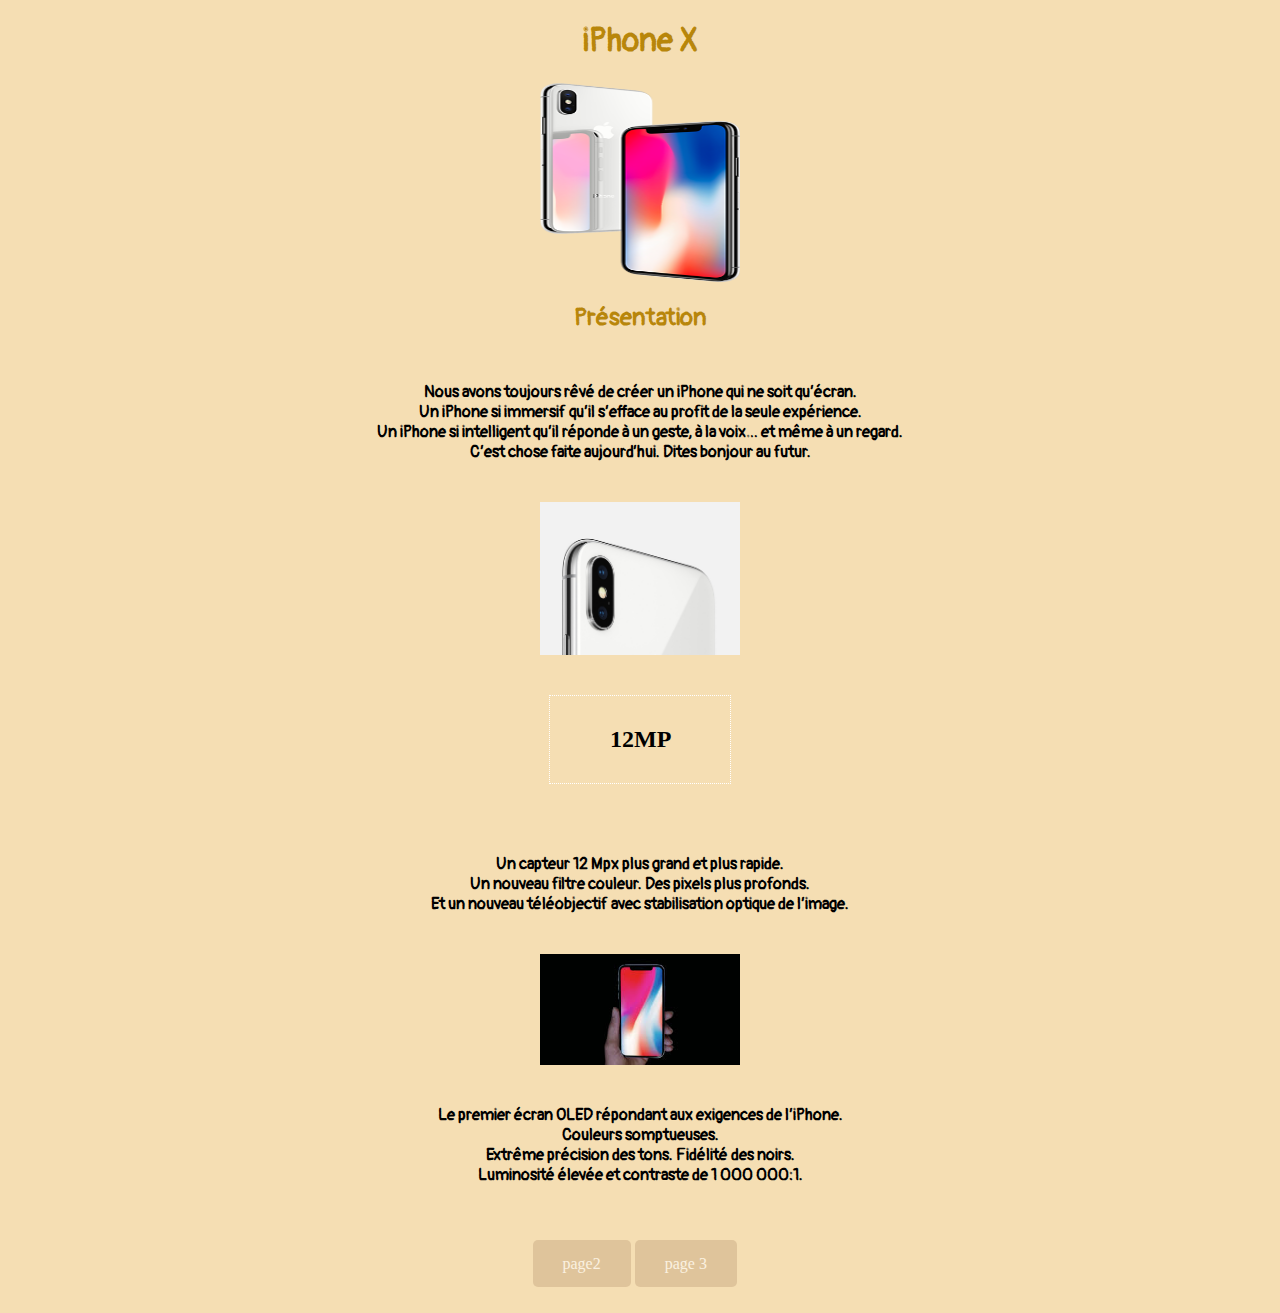
<file: index.html>
<!DOCTYPE html>
  <html lang="fr">
    <head>
      <meta charset="utf-8"/> <!-- permet de faire les accents -->
      <title>Hello iPhone</title>
      <meta name="description" content="Voici la description de ma page."/>
      <link href="https://fonts.googleapis.com/css?family=Pangolin" rel="stylesheet">
      <link href="https://fonts.googleapis.com/css?family=Nosifer" rel="stylesheet">
      <link rel="stylesheet" href="styles/style.css"/>
    </head>
    <body>
      <header>
          <h1>iPhone X </h1>
          <img class="iphone" src ="images/iphonex.png"/>
      </header>
      <main>
          <h2 class="first"> Présentation </h2>
          <p> <strong> Nous avons toujours rêvé de créer un iPhone qui ne soit qu’écran.<br>
          Un iPhone si immersif qu’il s’efface au profit de la seule expérience.<br>
          Un iPhone si intelligent qu’il réponde à un geste, à la voix… et même à un regard.<br>
          C’est chose faite aujourd’hui.
          Dites bonjour au futur.
          </strong> </p>
          <img src="images/appareil photo.jpg" width="200px"/>
          <h2 id="mgpx"> 12MP </h2>
          <p> <strong> Un capteur 12 Mpx plus grand et plus rapide.<br>
              Un nouveau filtre couleur. Des pixels plus profonds. <br>
               Et un nouveau téléobjectif avec stabilisation optique de l’image.
          </strong></p>
          <img src="images/ecran x.jpg" width="200px"/>
          <p><strong>
              Le premier écran OLED répondant aux exigences de l’iPhone. <br>
              Couleurs somptueuses. <br> Extrême précision des tons.
              Fidélité des noirs. <br> Luminosité élevée et contraste de 1 000 000:1.
          </strong></p>
          <div class="button1">
            <a href="../03_10/blog/monsite2.html"class="button">page2</a>
            <a href="../03_10/blog/monsite3.html" title="voir mon article"class="button">page 3</a>
         </div>
       </main>
    </body>
  </html>
</file>
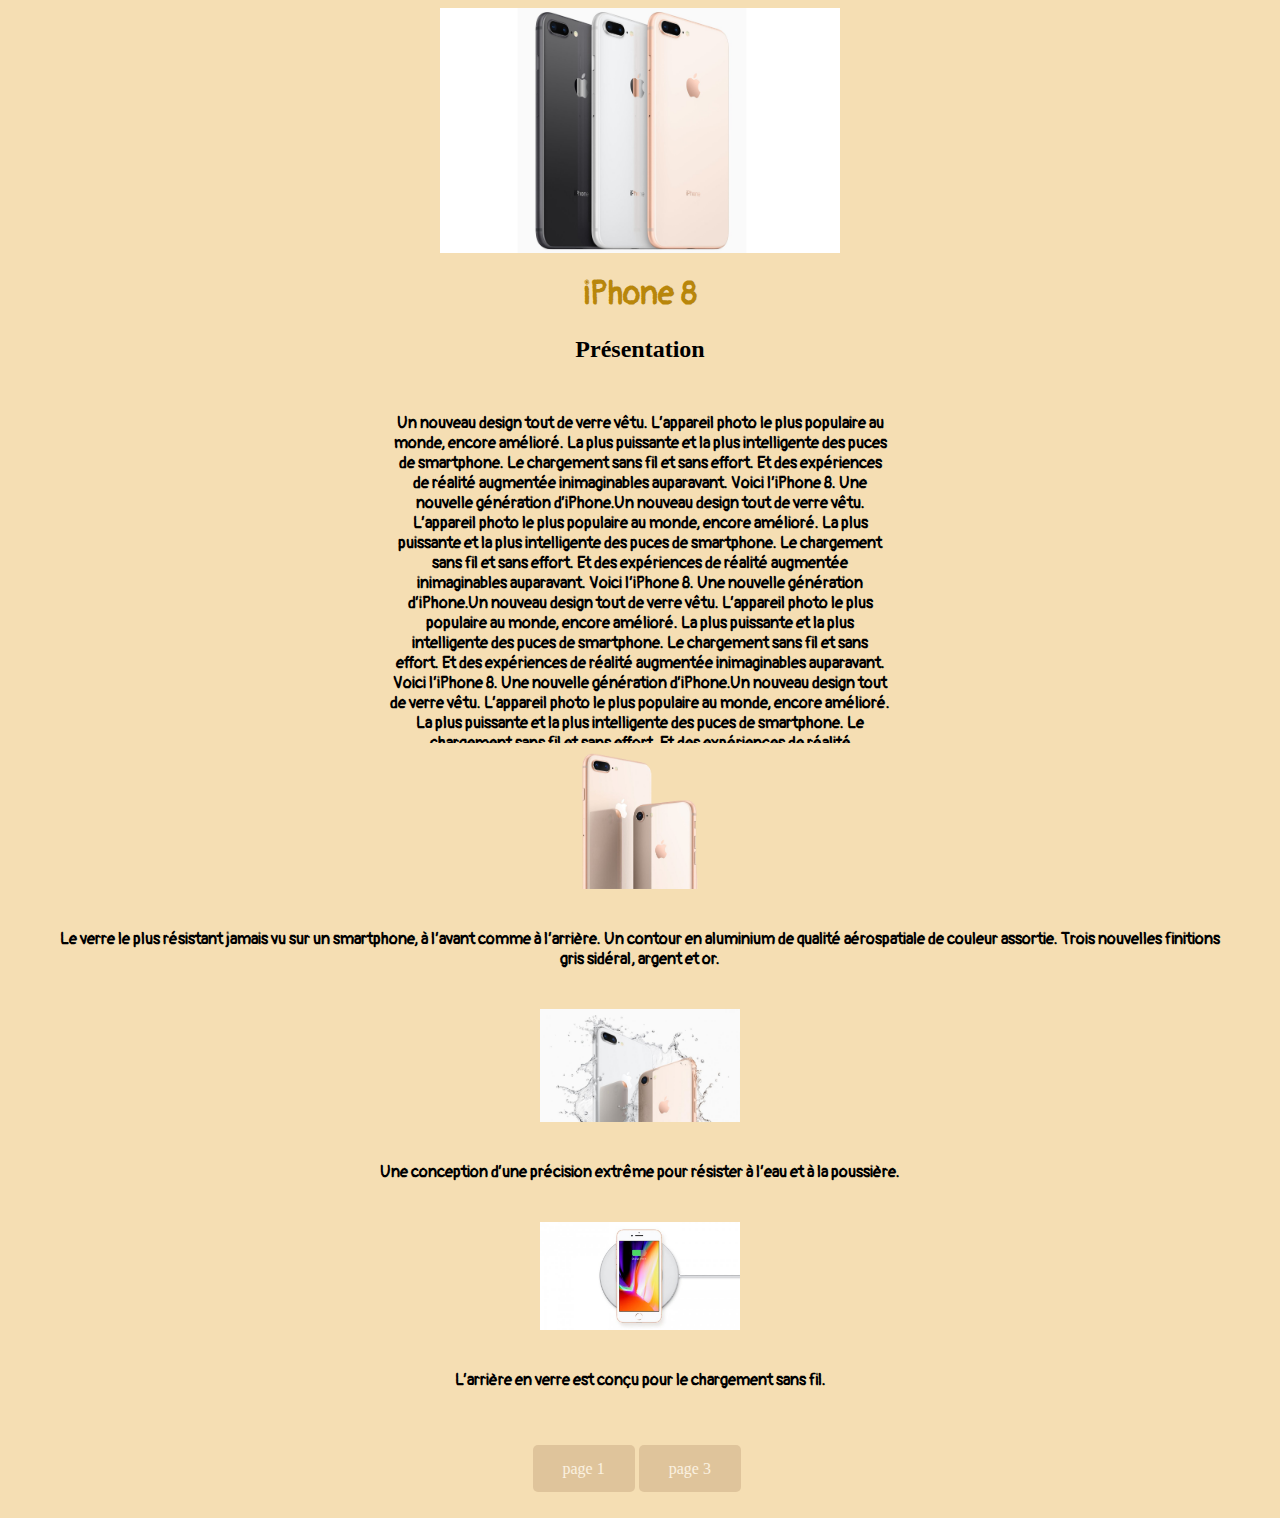
<file: blog/monsite2.html>
<!DOCTYPE html>
<html lang="fr">
  <head>
  <meta charset="utf-8"/>
  <title>Hello iPhone</title>
  <meta name="description" content="Voici la description de ma page.
  Balise prise en compte pour le référencement."/>
  <link href="https://fonts.googleapis.com/css?family=Pangolin" rel="stylesheet">
  <link href="https://fonts.googleapis.com/css?family=Nosifer" rel="stylesheet">
  <link rel="stylesheet" href="../styles/style.css"/>
  </head>
  <body>
    <header>
      <img src="../images/iphone8color.jpg" width="400px"/>
      <h1> iPhone 8 </h1>
    </header>
    <main>
      <h2 class="second"> Présentation </h2>
      <p id="long"><strong>Un nouveau design tout de verre vêtu.
          L’appareil photo le plus populaire au monde, encore amélioré.
          La plus puissante et la plus intelligente des puces de smartphone.
          Le chargement sans fil et sans effort.
          Et des expériences de réalité augmentée inimaginables auparavant.
          Voici l’iPhone 8. Une nouvelle génération d’iPhone.Un nouveau design tout de verre vêtu.
              L’appareil photo le plus populaire au monde, encore amélioré.
              La plus puissante et la plus intelligente des puces de smartphone.
              Le chargement sans fil et sans effort.
              Et des expériences de réalité augmentée inimaginables auparavant.
              Voici l’iPhone 8. Une nouvelle génération d’iPhone.Un nouveau design tout de verre vêtu.
                  L’appareil photo le plus populaire au monde, encore amélioré.
                  La plus puissante et la plus intelligente des puces de smartphone.
                  Le chargement sans fil et sans effort.
                  Et des expériences de réalité augmentée inimaginables auparavant.
                  Voici l’iPhone 8. Une nouvelle génération d’iPhone.Un nouveau design tout de verre vêtu.
                      L’appareil photo le plus populaire au monde, encore amélioré.
                      La plus puissante et la plus intelligente des puces de smartphone.
                      Le chargement sans fil et sans effort.
                      Et des expériences de réalité augmentée inimaginables auparavant.
                      Voici l’iPhone 8. Une nouvelle génération d’iPhone.
      </strong></p>
      <img src="../images/iphone8verre.png" width="200px"/>
      <p> <strong> Le verre le plus résistant jamais vu sur un smartphone, à l’avant comme à l’arrière.
          Un contour en aluminium de qualité aérospatiale de couleur assortie.
          Trois nouvelles finitions gris sidéral, argent et or.
      </strong></p>
      <img src="../images/iphone8eau.jpg" width="200px"/>
      <p><strong> Une conception d’une précision extrême pour résister à l’eau
           et à la poussière.
      </strong></p>
      <img src="../images/iphone8recharge.jpg" width="200px"/>
      <p><strong>
          L’arrière en verre est conçu pour le chargement sans fil.
      </strong></p>
    </main>
    <div class="button1">
      <a href="../index.html" title="voir mon article" class="button">page 1</a>
      <a href="monsite3.html" title="voir mon article" class="button">page 3</a>
    </div>
  </body>
 </html>
</file>
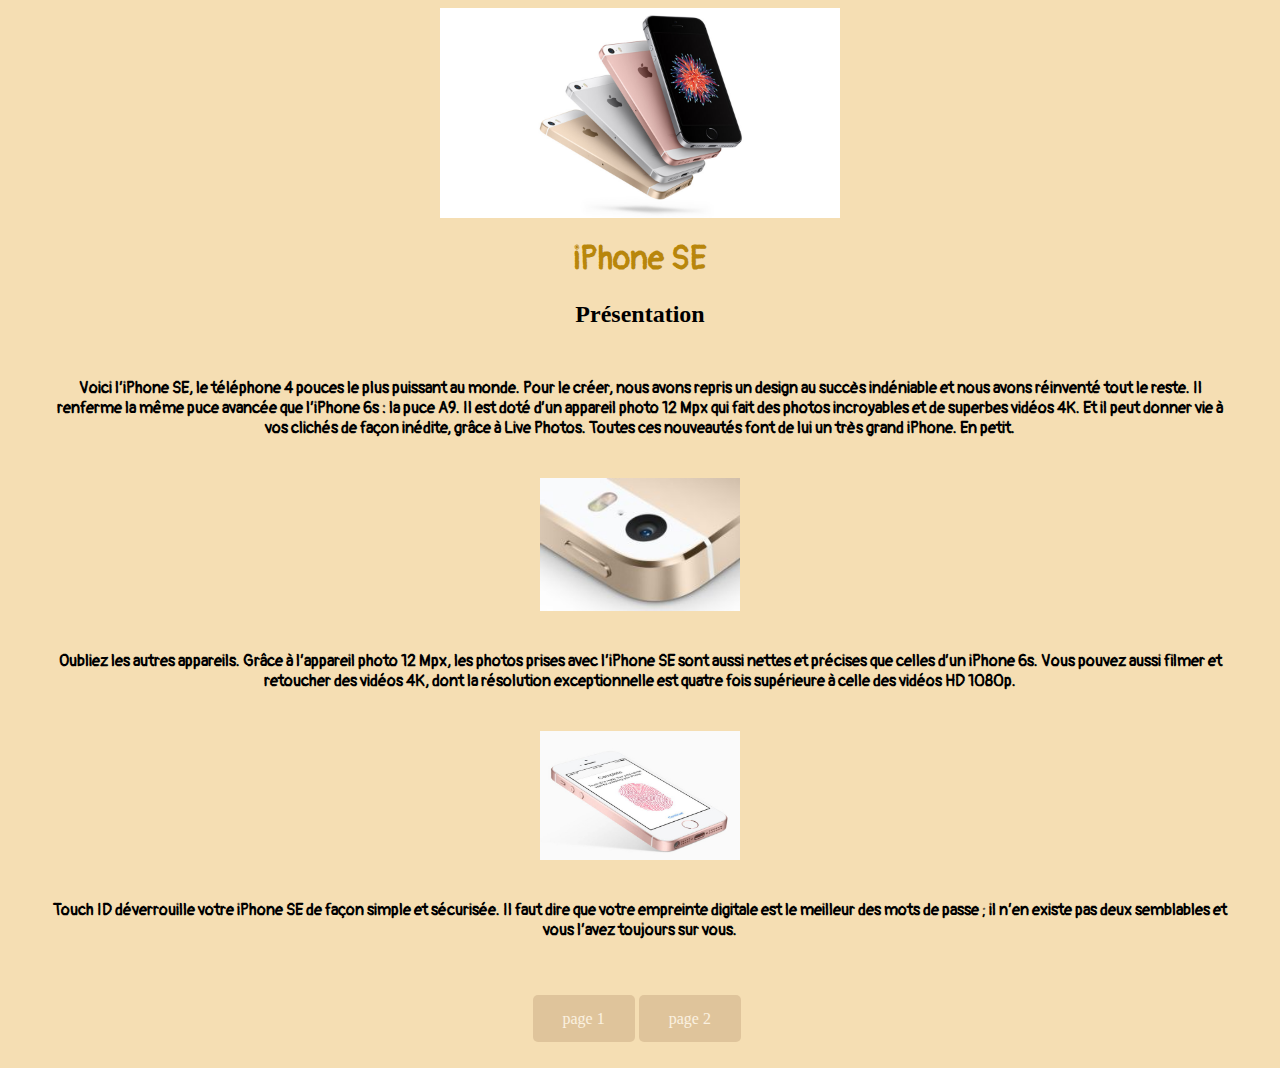
<file: blog/monsite3.html>
<!DOCTYPE html>
    <html lang="fr">
    <head>
      <meta charset="utf-8"/>
      <title>hello iPhone </title>
      <meta name="description" content="Voici la description de ma page.
      Balise prise en compte pour le référencement."/>
      <link href="https://fonts.googleapis.com/css?family=Pangolin" rel="stylesheet">
      <link href="https://fonts.googleapis.com/css?family=Nosifer" rel="stylesheet">
      <link rel="stylesheet" href="../styles/style.css"/>
    </head>
    <body>
    <header>
      <img src="../images/iphoneSE.jpg" width="400px"/>
      <h1>iPhone SE </h1>
    </header>
    <main>
    <h2 class="third"> Présentation </h2>
      <p><strong> Voici l’iPhone SE, le téléphone 4 pouces le plus puissant au monde.
        Pour le créer, nous avons repris un design au succès indéniable et nous avons réinventé tout le reste.
        Il renferme la même puce avancée que l’iPhone 6s : la puce A9.
         Il est doté d’un appareil photo 12 Mpx qui fait des photos incroyables et de superbes vidéos 4K.
         Et il peut donner vie à vos clichés de façon inédite, grâce à Live Photos.
         Toutes ces nouveautés font de lui un très grand iPhone. En petit.
      </strong></p>
      <img src="../images/appareilphotoSE.jpg" width="200px"/>
      <p><strong>Oubliez les autres appareils.
        Grâce à l’appareil photo 12 Mpx, les photos prises avec l’iPhone SE sont aussi nettes et précises que celles d’un iPhone 6s.
        Vous pouvez aussi filmer et retoucher des vidéos 4K, dont la résolution exceptionnelle
        est quatre fois supérieure à celle des vidéos HD 1080p.
      </strong></p>
      <img src="../images/iphoneSetouchId.jpg" width="200px"/>
      <p><strong> Touch ID déverrouille votre iPhone SE de façon simple et sécurisée.
        Il faut dire que votre empreinte digitale est le meilleur des mots de passe ;
        il n’en existe pas deux semblables et vous l’avez toujours sur vous.
      </strong></p>
      <div class="button1">
        <a href="../index.html" title="voir mon article" class="button">page 1</a>
        <a href="monsite2.html" title="voir mon article" class="button">page 2</a>
      </div>
    </main>
  </body>
      </html>
</file>
<file: styles/style.css>
body{
  color: black;
  background-color:#F5DEB3;
}

h1{
  text-align: center;
  color: #B8860B
  }

h1{
  font-family: "Pangolin";
}

#mgpx{
  width: 60px;
  padding: 30px 60px;
  margin: 40px auto;
  border: 1px dotted white;
}


img.iphone{
	width: 200px;
	height: 200px;
  display: block;
  margin-left: auto;
  margin-right: auto
}

h2.first{
  color: #B8860B;
  text-align: center;
  font-family: "Pangolin";
}

h2.second{
  text-align: center;
}

h2.third{
  text-align: center;
}

p{
  text-align: center;
  font-family: "Pangolin";
  margin:10px;
  padding: 30px;
}


img{
  display: block;
  margin-left: auto;
  margin-right: auto
  }

.button{

  border-radius: 5px;
  padding: 15px 30px;
  background-color: #D2B48C;
  text-decoration: none;
  color: white;
  opacity: 60%;

}

.button1{
  width: 215px;
  margin: 40px auto;
}

#long{
  margin: 10px auto;
  max-width: 500px;
  max-height: 300px;
  overflow: scroll;
}
</file>
